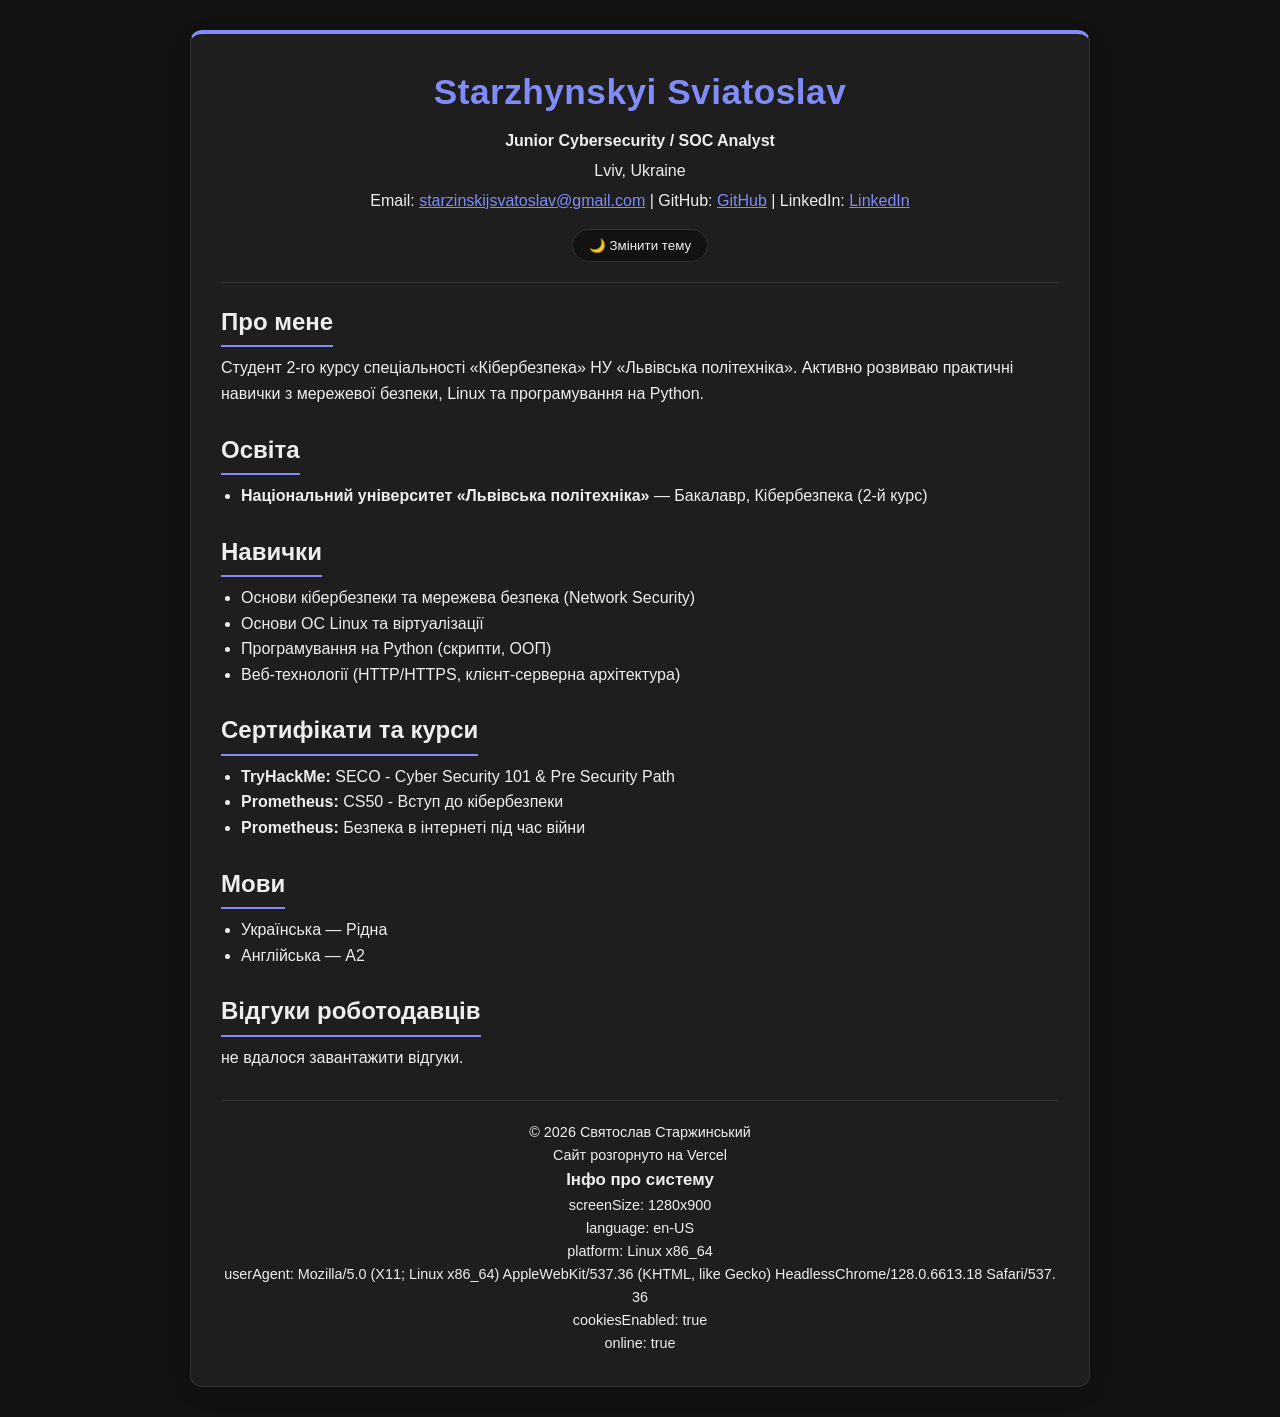
<file: index.html>
<!DOCTYPE html>
<html lang="uk">
<head>
    <meta charset="UTF-8">
    <title>CV - Starzhynskyi Sviatoslav</title>
    <link rel="stylesheet" href="my-react-app/styles.css">
</head>
<body>
<div class="container">

    <header>
        <h1>Starzhynskyi Sviatoslav</h1>
        <p><strong>Junior Cybersecurity / SOC Analyst</strong></p>
        <p>Lviv, Ukraine</p>
        <p>
            Email: <a href="mailto:starzinskijsvatoslav@gmail.com">starzinskijsvatoslav@gmail.com</a> |
            GitHub: <a href="https://github.com/sviatoslavstarzhynskyikb2025-collab" target="_blank">GitHub</a> |
            LinkedIn: <a href="https://linkedin.com/in/svyatoslav474" target="_blank">LinkedIn</a>
        </p>
        <button id="theme-toggle" type="button">🌙 Змінити тему</button>
    </header>
    <main>
        <section>
            <h2>Про мене</h2>
            <p>Студент 2-го курсу спеціальності «Кібербезпека» НУ «Львівська політехніка». Активно розвиваю практичні навички з мережевої безпеки, Linux та програмування на Python.</p>
        </section>

        <section>
            <h2>Освіта</h2>
            <ul>
                <li>
                    <strong>Національний університет «Львівська політехніка»</strong> — Бакалавр, Кібербезпека (2-й курс)
                </li>
            </ul>
        </section>

        <section>
            <h2>Навички</h2>
            <ul>
                <li>Основи кібербезпеки та мережева безпека (Network Security)</li>
                <li>Основи ОС Linux та віртуалізації</li>
                <li>Програмування на Python (скрипти, ООП)</li>
                <li>Веб-технології (HTTP/HTTPS, клієнт-серверна архітектура)</li>
            </ul>
        </section>

        <section>
            <h2>Сертифікати та курси</h2>
            <ul>
                <li><strong>TryHackMe:</strong> SECO - Cyber Security 101 &amp; Pre Security Path</li>
                <li><strong>Prometheus:</strong> CS50 - Вступ до кібербезпеки</li>
                <li><strong>Prometheus:</strong> Безпека в інтернеті під час війни</li>
            </ul>
        </section>

        <section>
            <h2>Мови</h2>
            <ul>
                <li>Українська — Рідна</li>
                <li>Англійська — A2</li>
            </ul>
        </section>
    </main>

    <section id="reviews">
        <h2>Відгуки роботодавців</h2>
        <div id="reviews-list"></div>
    </section>

    <footer>
        <p>&copy; 2026 Святослав Старжинський</p>
        <p>Сайт розгорнуто на Vercel</p>
        <h3>Інфо про систему</h3>
        <ul id="storage-info"></ul>
    </footer>
</div>

<div id="modal" class="modal">
    <div class="modal-content">
        <button id="close-modal" type="button">✕ Закрити</button>
        <h2>Зворотний зв'язок</h2>
        <form action="https://formspree.io/f/xwllrjyq" method="POST">
            <input type="text" name="name" placeholder="Ім'я" required>
            <input type="email" name="email" placeholder="Email" required>
            <input type="tel" name="phone" placeholder="Номер телефону">
            <textarea name="message" placeholder="Ваше повідомлення" required></textarea>
            <button type="submit">Надіслати</button>
        </form>
    </div>
</div>
<script src="script.js"></script>
</body>
</html>
</file>
<file: my-react-app/styles.css>
/* блокова модель та універсальний слектор */
*{
    box-sizing: border-box;
    margin: 0;
    padding: 0;
}

/* слектор тегу */
:root {
    --bg: #f9f9f9;
    --text: #333333;
    --card-bg: #f1f2f6;
    --border: #e0e0e0;
    --modal-bg: #ffffff;
}

body.dark {
    --bg: #121212;
    --text: #eeeeee;
    --card-bg: #1e1e1e;
    --border: #333333;
    --modal-bg: #222222;
}

body {
    font-family: Arial, sans-serif;
    background-color: var(--bg);
    color: var(--text);
    line-height: 1.6;
    transition: background-color 0.3s, color 0.3s;
}

/* слектор класу */
.container {
    max-width: 900px;
    margin: 30px auto;
    padding: 30px;
    background-color: var(--card-bg);
    border: 1px solid var(--border);
    border-radius: 12px;
}

/* слектор id */
#main-heading {
    font-size: 2rem;
    color: #2c3e50;
}

/* слектор атрибута */
input[type="text"] {
  padding: 10px;
  border: 1px solid #ccc;
  border-radius: 4px;
}

/* макет на Flexbox */
.flex-layout {
  display: flex;
  justify-content: space-between;
  gap: 20px;
  margin-top: 20px;
}

.card {
  flex: 1;
  padding: 15px;
  background: #f1f2f6;
  border-radius: 6px;
}

/* псевдокласи */
a:hover {
  color: #3498db;
  text-decoration: underline;
}

input:focus {
  outline: none;
  border-color: #3498db;
}

/* медіазапит для адаптивності на вузьких екранах */
@media (max-width: 768px) {
  .flex-layout {
    flex-direction: column; /* змінює макет на колонку на мобільних телефонах */
  }
  
  .container {
    padding: 10px;
    margin: 10px;
  }
}

/* картки відгуків */
.review-card {
    background: var(--card-bg);
    border: 1px solid var(--border);
    border-radius: 8px;
    padding: 12px 16px;
    margin-bottom: 12px;
    max-width: 700px;
}

.review-card h4 {
    margin-bottom: 4px;
}

/* модальне вікно */
.modal {
    display: none;              
    position: fixed;               
    top: 0;
    left: 0;
    width: 100%;
    height: 100%;
    background: rgba(0, 0, 0, 0.6);  
    justify-content: center;
    align-items: center;
    z-index: 1000;               
}

.modal.open {
    display: flex;                
}

.modal-content {
    background: var(--modal-bg);
    color: var(--text);
    padding: 24px;
    border-radius: 12px;
    width: 90%;
    max-width: 420px;
}

.modal-content h2 {
    margin: 12px 0;
}

.modal-content form {
    display: flex;
    flex-direction: column;
    gap: 10px;
}

.modal-content input,
.modal-content textarea {
    padding: 10px;
    border: 1px solid #ccc;
    border-radius: 4px;
    font-family: inherit;
}

.modal-content textarea {
    min-height: 100px;
}


/* шапка по центру, щоб гарно було*/
header {
    text-align: center;
    padding-bottom: 20px;
    border-bottom: 1px solid var(--border);
    margin-bottom: 20px;
}

header h1 {
    font-size: 2.2rem;
    margin-bottom: 8px;
}

header p {
    margin: 4px 0;
}

#theme-toggle {
    margin-top: 12px;
    padding: 8px 16px;
    border: 1px solid var(--border);
    border-radius: 20px;
    background: var(--bg);
    color: var(--text);
    cursor: pointer;
}

/* розділи */
section {
    margin-bottom: 24px;
}

section h2 {
    margin-bottom: 8px;
    padding-bottom: 4px;
    border-bottom: 2px solid #3498db;
    display: inline-block;      /* лінія тільки під текстом заголовка */
}

section ul {
    padding-left: 20px;
}

/* картки відгуків на всю ширину контейнера */
.review-card {
    max-width: 100%;
    background: var(--bg);
}

/* футер по центру */
footer {
    text-align: center;
    margin-top: 30px;
    padding-top: 20px;
    border-top: 1px solid var(--border);
    font-size: 0.9rem;
}

footer ul {
    list-style: none;
}

footer li {
    word-break: break-all;      
}
/* ЛР5: оновлений вигляд сайту */
:root {
    --bg: #eef1f6;
    --accent: #4f46e5;
}

body.dark {
    --accent: #818cf8;
}

.container {
    border-top: 4px solid var(--accent);
    box-shadow: 0 6px 24px rgba(0, 0, 0, 0.08);
}

header h1 {
    color: var(--accent);
    letter-spacing: 0.5px;
}

section h2 {
    border-bottom-color: var(--accent);
}

a {
    color: var(--accent);
}

#theme-toggle:hover {
    background: var(--accent);
    color: #ffffff;
}

.review-card {
    border-left: 3px solid var(--accent);
    transition: transform 0.2s, box-shadow 0.2s;
}

.review-card:hover {
    transform: translateY(-2px);
    box-shadow: 0 4px 12px rgba(0, 0, 0, 0.08);
}
</file>
